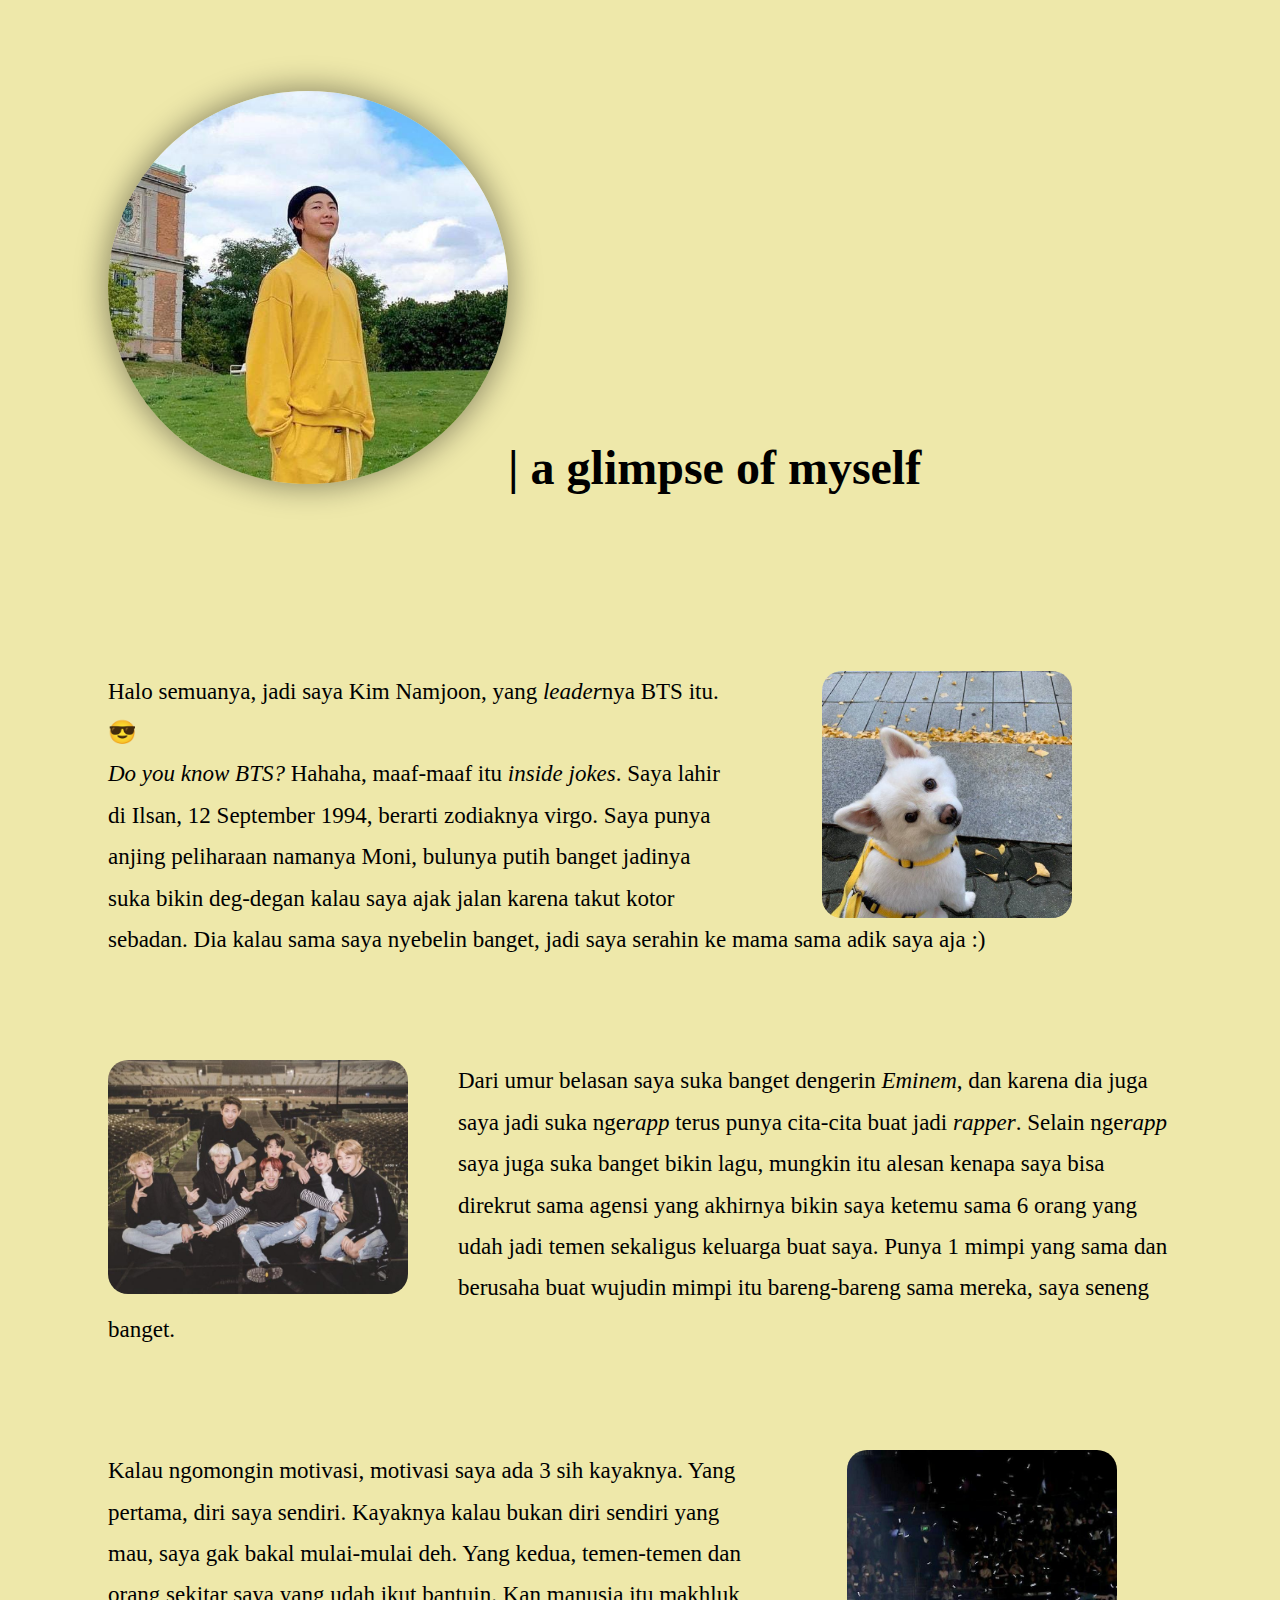
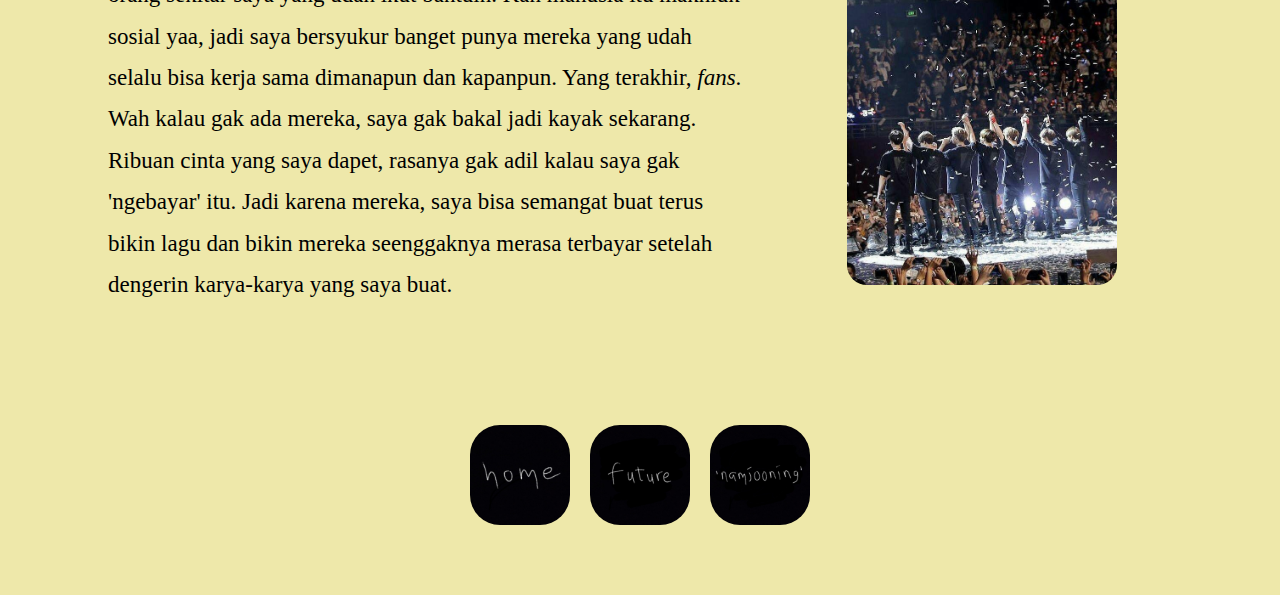
<file: aboutme.html>
<!DOCTYPE html>
<html>
<head>
	<meta charset="utf-8">
	<meta name="viewport" content="width=device-width, initial-scale=1">
	<link rel="stylesheet" href="stylesam.css">
	<title>About Me</title>
</head>
<body>
	<h1><img src="ppknj.jpeg" style="width: 400px;border-radius: 50%;box-shadow: 0 0 30px 3px rgba(0, 0, 0, .4); margin-top: 70px; margin-left: 100px;"><font size="15">| a glimpse of myself</font></h1>
	<br>
	<br>
	<br>
	<p class="para1">
		<img src="moni.jpeg" style="width: 250px;
			border-radius: 20px;">Halo semuanya, jadi saya Kim Namjoon, yang <i>leader</i>nya BTS itu.&#128526 <br> <i>Do you know BTS?</i> Hahaha, maaf-maaf itu <i>inside jokes</i>. Saya lahir di Ilsan, 12 September 1994, berarti zodiaknya virgo. Saya punya anjing peliharaan namanya Moni, bulunya putih banget jadinya suka bikin deg-degan kalau saya ajak jalan karena takut kotor sebadan. Dia kalau sama saya nyebelin banget, jadi saya serahin ke mama sama adik saya aja :)</p>
	<p class="para2">
		<img src="bts.jpeg" style="width: 300px;border-radius: 20px;">Dari umur belasan saya suka banget dengerin <i>Eminem</i>, dan karena dia juga saya jadi suka nge<i>rapp</i> terus punya cita-cita buat jadi <i>rapper</i>. Selain nge<i>rapp</i> saya juga suka banget bikin lagu, mungkin itu alesan kenapa saya bisa direkrut sama agensi yang akhirnya bikin saya ketemu sama 6 orang yang udah jadi temen sekaligus keluarga buat saya. Punya 1 mimpi yang sama dan berusaha buat wujudin mimpi itu bareng-bareng sama mereka, saya seneng banget.</p>
	<p class="para3"> 
		<img src="army.jpeg" style="width: 270px; border-radius: 20px;">
		Kalau ngomongin motivasi, motivasi saya ada 3 sih kayaknya. Yang pertama, diri saya sendiri. Kayaknya kalau bukan diri sendiri yang mau, saya gak bakal mulai-mulai deh. Yang kedua, temen-temen dan orang sekitar saya yang udah ikut bantuin. Kan manusia itu makhluk sosial yaa, jadi saya bersyukur banget punya mereka yang udah selalu bisa kerja sama dimanapun dan kapanpun. Yang terakhir, <i>fans</i>. Wah kalau gak ada mereka, saya gak bakal jadi kayak sekarang. Ribuan cinta yang saya dapet, rasanya gak adil kalau saya gak 'ngebayar' itu. Jadi karena mereka, saya bisa semangat buat terus bikin lagu dan bikin mereka seenggaknya merasa terbayar setelah dengerin karya-karya yang saya buat.</p>
	</p>

	<div class="content">
		<div class="box">
			<a href="index.html"><img src="home.jpeg"></a>
		</div>
		<div class="box">
			<a href="future.html"><img src="f.jpeg"></a>
		</div>
		<div class="box">
			<a href="namjooning.html"><img src="n.jpeg"></a>
		</div>
	</div>
</body>
</html>
</file>
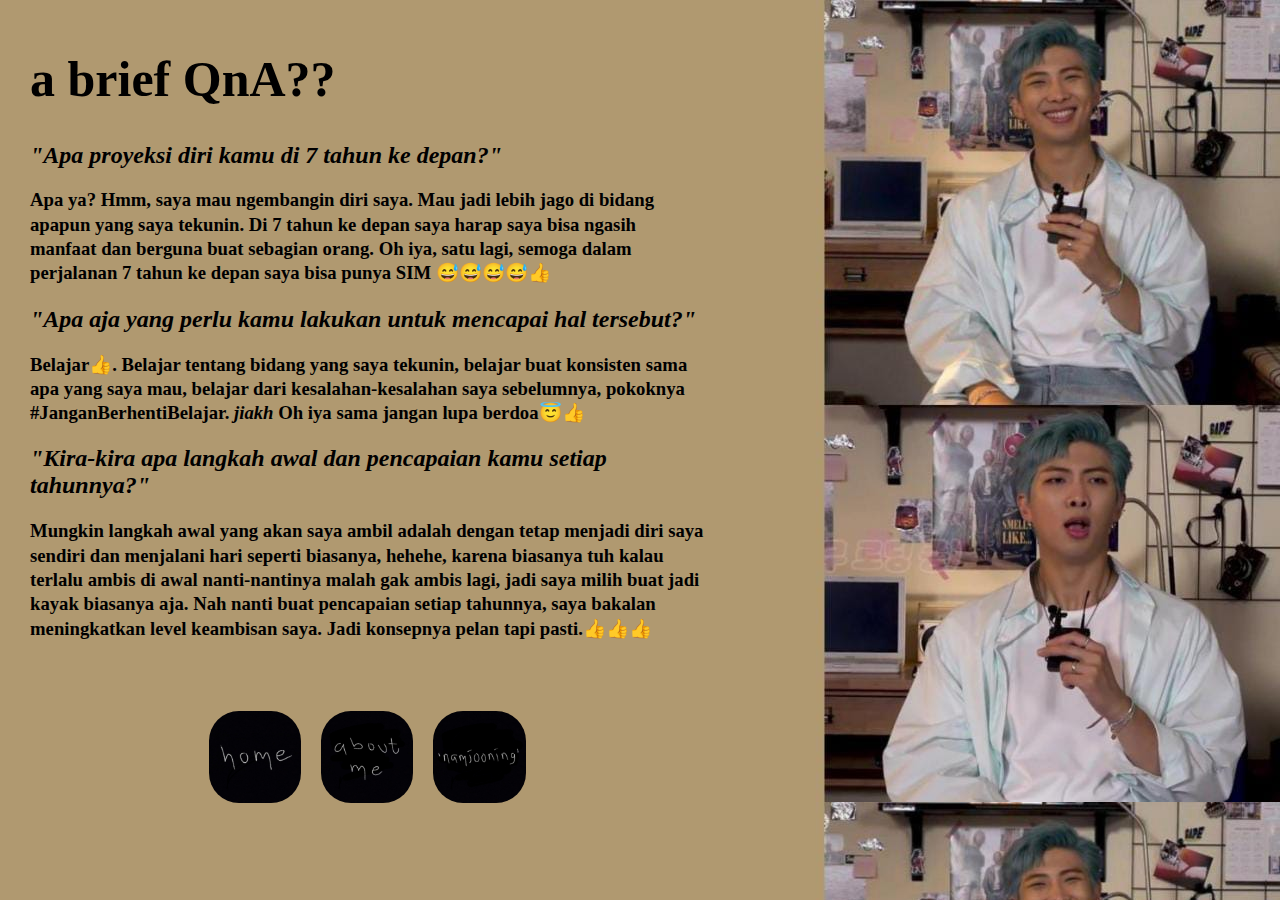
<file: future.html>
<!DOCTYPE html>
<html>
<head>
	<meta charset="utf-8">
	<meta name="viewport" content="width=device-width, initial-scale=1">
	<link rel="stylesheet" href="stylesfuture.css">
	<title>Future</title>
</head>
<body>
	<h1>a brief QnA??</h1>
	<h2>
	<i>"Apa proyeksi diri kamu di 7 tahun ke depan?"</i></h2>
	<h3>Apa ya? Hmm, saya mau ngembangin diri saya. Mau jadi lebih jago di bidang apapun yang saya tekunin. Di 7 tahun ke depan saya harap saya bisa ngasih manfaat dan berguna buat sebagian orang. Oh iya, satu lagi, semoga dalam perjalanan 7 tahun ke depan saya bisa punya SIM &#128517;&#128517;&#128517;&#128517;&#128077</h3>

	<h2><i>"Apa aja yang perlu kamu lakukan untuk mencapai hal tersebut?"</i><h2>
	<h3>Belajar&#128077. Belajar tentang bidang yang saya tekunin, belajar buat konsisten sama apa yang saya mau, belajar dari kesalahan-kesalahan saya sebelumnya, pokoknya #JanganBerhentiBelajar. <i>jiakh</i> Oh iya sama jangan lupa berdoa&#128519;&#128077</h3>

	<h2><i>"Kira-kira apa langkah awal dan pencapaian kamu setiap tahunnya?"</i></h2>
	<h3>Mungkin langkah awal yang akan saya ambil adalah dengan tetap menjadi diri saya sendiri dan menjalani hari seperti biasanya, hehehe, karena biasanya tuh kalau terlalu ambis di awal nanti-nantinya malah gak ambis lagi, jadi saya milih buat jadi kayak biasanya aja. Nah nanti buat pencapaian setiap tahunnya, saya bakalan meningkatkan level keambisan saya. Jadi konsepnya pelan tapi pasti.&#128077;&#128077;&#128077</h3>

	<div class="content">
		<div class="box">
			<a href="index.html"><img src="home.jpeg"></a>
		</div>
		<div class="box">
			<a href="aboutme.html"><img src="am.jpeg"></a>
		</div>
		<div class="box">
			<a href="namjooning.html"><img src="n.jpeg"></a>
		</div>
	</div>


</body>
</html>
</file>
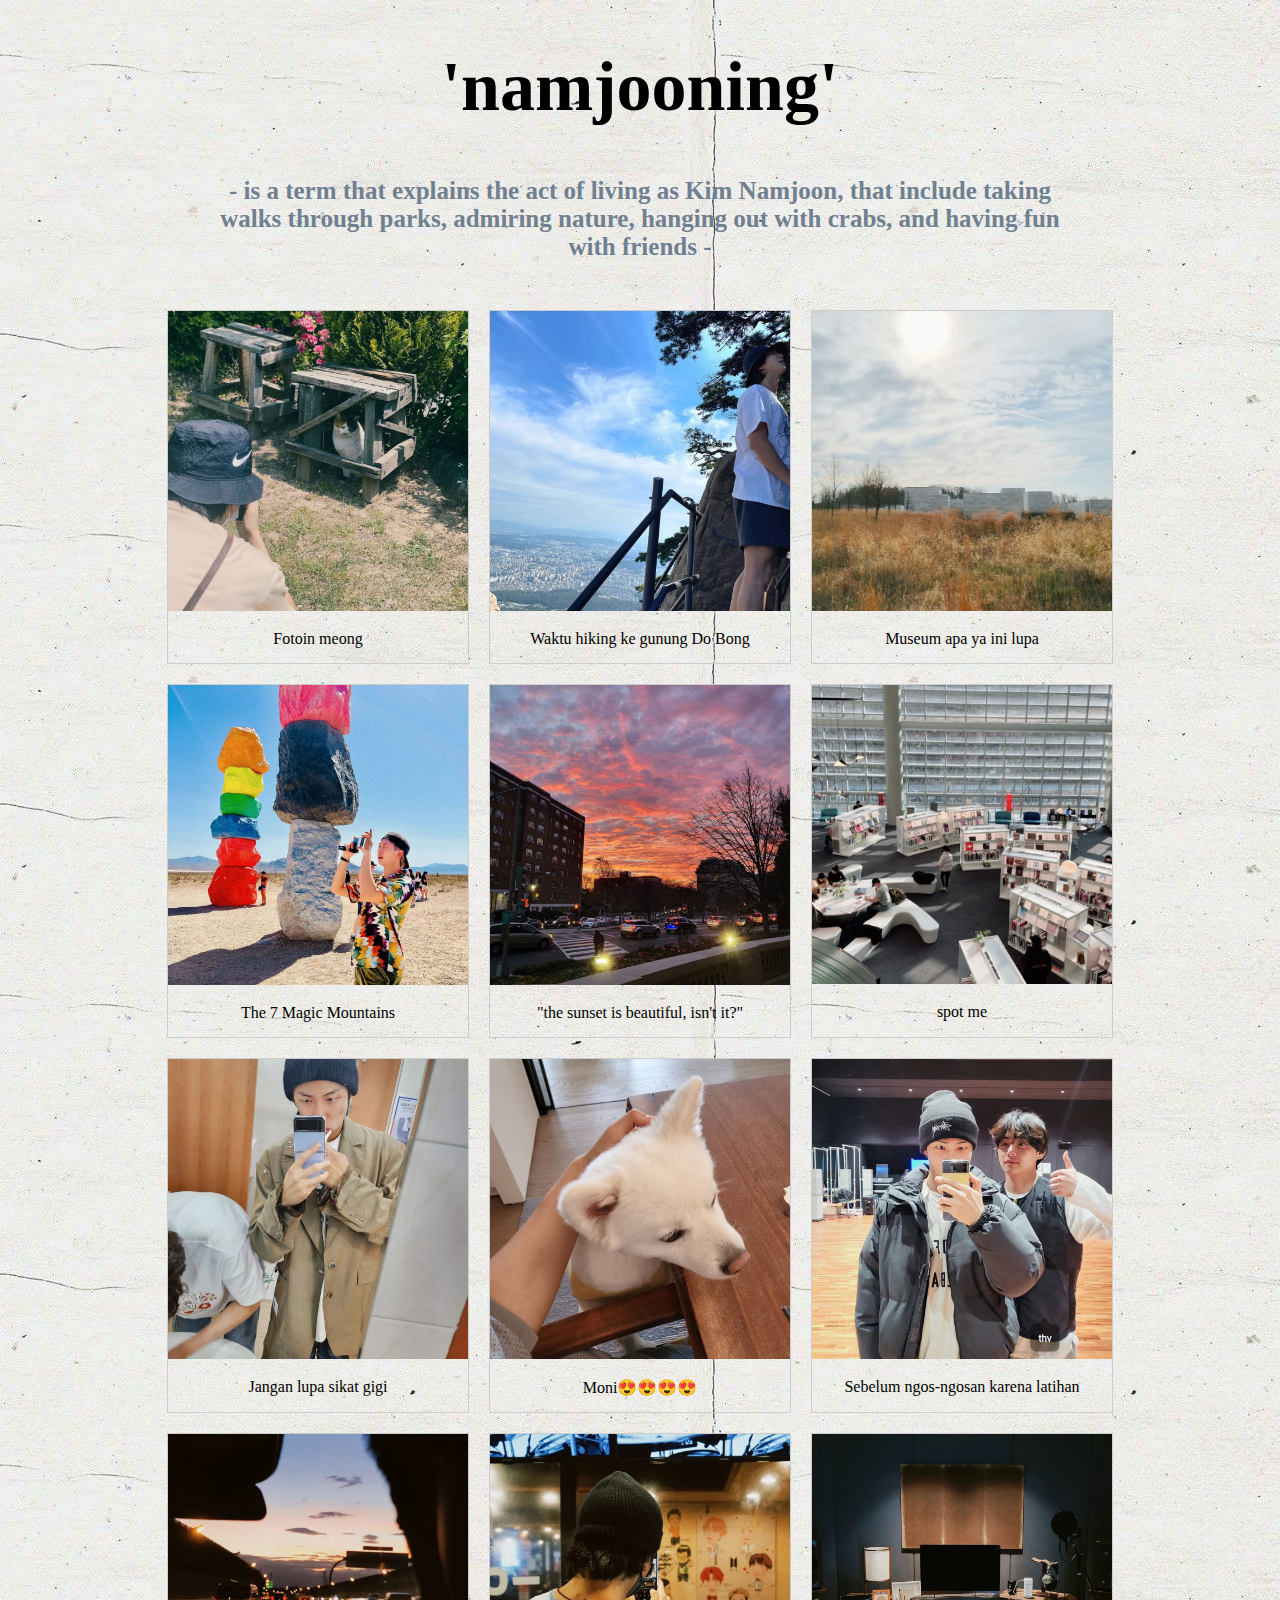
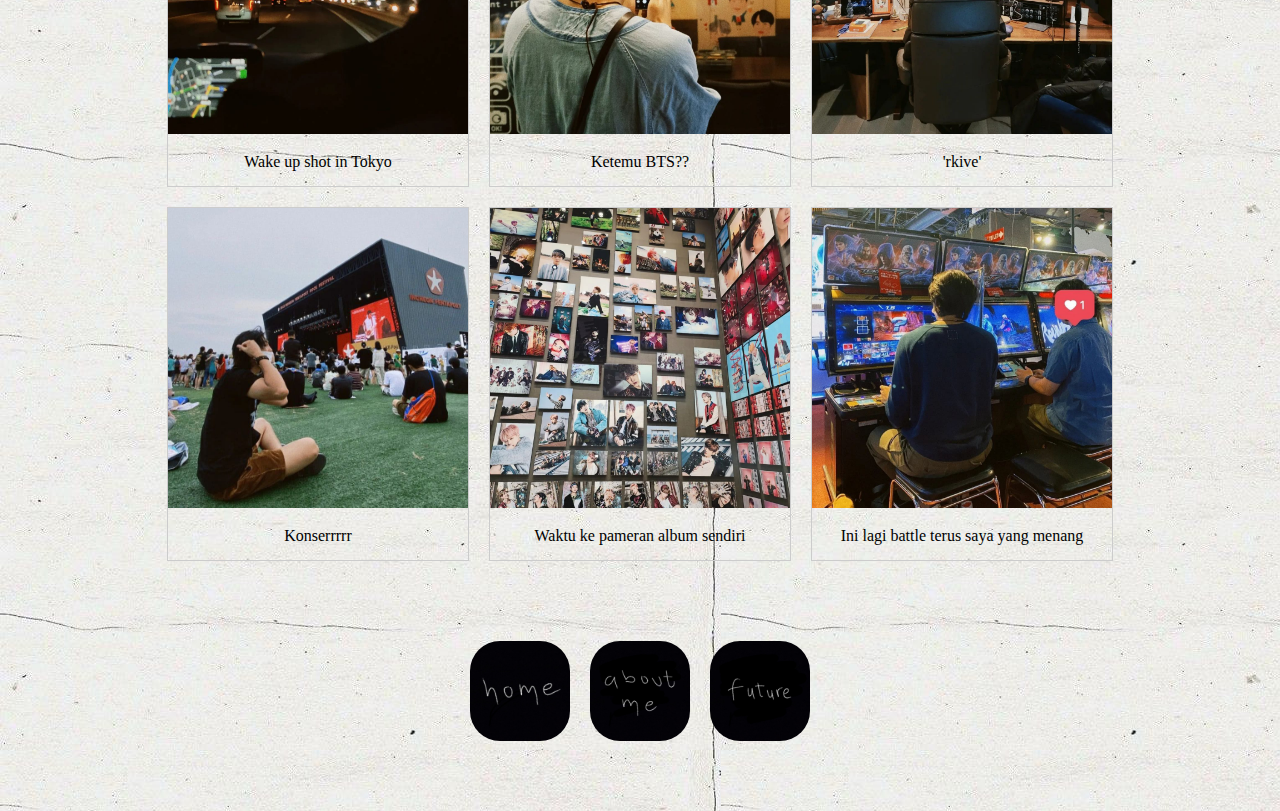
<file: namjooning.html>
<!DOCTYPE html>
<html>
<head>
	<meta charset="utf-8">
	<meta name="viewport" content="width=device-width, initial-scale=1">
	<link rel="stylesheet" href="stylesnam.css">
	<title>Namjooning</title>
</head>
<body>

<h1>'namjooning'</h1>
<h2>- is a term that explains the act of living as Kim Namjoon, that include taking walks through parks, admiring nature, hanging out with crabs, and having fun with friends -</h2>
<br>
<div class="all">
	<div class="gallery">
  <a target="_blank" href="rkive1.jpeg">
  <img src="rkive1.jpeg" width="600" height="400"></a>
  <div class="desc">Fotoin meong</div></div>

    <div class="gallery">
  <a target="_blank" href="rkive2.jpeg">
  <img src="rkive2.jpeg" width="600" height="400"></a>
  <div class="desc">Waktu hiking ke gunung Do Bong</div></div>

    <div class="gallery">
  <a target="_blank" href="rkive3.jpeg">
  <img src="rkive3.jpeg" width="600" height="400"></a>
  <div class="desc">Museum apa ya ini lupa</div></div>
</div>

<div class="all">
    <div class="gallery">
  <a target="_blank" href="rkive4.jpeg">
  <img src="rkive4.jpeg" width="600" height="400"></a>
  <div class="desc">The 7 Magic Mountains</div></div>	

    <div class="gallery">
  <a target="_blank" href="rkive5.jpeg">
  <img src="rkive5.jpeg" width="600" height="400"></a>
  <div class="desc">"the sunset is beautiful, isn't it?"</div></div>

    <div class="gallery">
  <a target="_blank" href="rkive6.jpeg">
  <img src="rkive6.jpeg" width="600" height="400"></a>
  <div class="desc">spot me</div></div>
</div>

<div class="all">
    <div class="gallery">
  <a target="_blank" href="rkive7.jpeg">
  <img src="rkive7.jpeg" width="600" height="400"></a>
  <div class="desc">Jangan lupa sikat gigi</div></div>

    <div class="gallery">
  <a target="_blank" href="rkive8.jpeg">
  <img src="rkive8.jpeg" width="600" height="400"></a>
  <div class="desc">Moni&#128525;&#128525;&#128525;&#128525</div></div>

  <div class="gallery">
  <a target="_blank" href="rkive9.jpeg">
  <img src="rkive9.jpeg" width="600" height="400"></a>
  <div class="desc">Sebelum ngos-ngosan karena latihan</div></div>
</div>

  <div class="all">
    <div class="gallery">
  <a target="_blank" href="rkive10.jpeg">
  <img src="rkive10.jpeg" width="600" height="400"></a>
  <div class="desc">Wake up shot in Tokyo</div></div>

    <div class="gallery">
  <a target="_blank" href="rkive11.jpeg">
  <img src="rkive11.jpeg" width="600" height="400"></a>
  <div class="desc">Ketemu BTS??</div></div>

  <div class="gallery">
  <a target="_blank" href="rkive12.jpeg">
  <img src="rkive12.jpeg" width="600" height="400"></a>
  <div class="desc">'rkive'</div></div>
</div>

<div class="all">
    <div class="gallery">
  <a target="_blank" href="rkive13.jpeg">
  <img src="rkive13.jpeg" width="600" height="400"></a>
  <div class="desc">Konserrrrr</div></div>

    <div class="gallery">
  <a target="_blank" href="rkive14.jpeg">
  <img src="rkive14.jpeg" width="600" height="400"></a>
  <div class="desc">Waktu ke pameran album sendiri</div></div>

  <div class="gallery">
  <a target="_blank" href="rkive15.jpeg">
  <img src="rkive15.jpeg" width="600" height="400"></a>
  <div class="desc">Ini lagi battle terus saya yang menang</div></div>
</div>
</div>

<div class="content">
		<div class="box">
			<a href="index.html"><img src="home.jpeg"></a>
		</div>
		<div class="box">
			<a href="aboutme.html"><img src="am.jpeg"></a>
		</div>
		<div class="box">
			<a href="future.html"><img src="f.jpeg"></a>
		</div>
	</div>

</body>
</html>
</file>
<file: stylesam.css>
body {
	background-color: palegoldenrod;
}

p {
	margin: 100px;
	font-size: 23px;
	line-height: 1.8;
}

.para1 img{
	float: right;
	margin-left: 100px;
	margin-right: 100px;
}

.para2 img {
	float: left;
	margin-right: 50px;
}

.para3 img {
	float: right;
	margin-left: 100px;
	margin-right: 55px;
}
.content {
	width: 50%;
	padding: 20px;
	margin: 50px auto;
	display: flex;
	flex-direction: row;
	justify-content: center;
}
.box {
	width: 100px;
	margin: 0 10px;
	transition: 1s;
}

.box img{
	display: block;
	width: 100%;
	border-radius: 30px;
}

.box:hover{
	transform: scale(1.3);
	z-index: 2;
}
</file>
<file: stylesfuture.css>
body{
	background-image: url(futurebg.jpeg);
	margin-right: 45%;
	margin-left: 30px;
	margin-top: 50px;
}

h1{
	font-size: 50px;
}

h3 {
	line-height: 1.3;
}

.content {
	width: 50%;
	padding: 20px;
	margin: 50px auto;
	display: flex;
	flex-direction: row;
	justify-content: right;
}
.box {
	width: 100px;
	margin: 0 10px;
	transition: 1s;
}

.box img{
	display: block;
	width: 100%;
	border-radius: 30px;
}

.box:hover{
	transform: scale(1.3);
	z-index: 2;
}
</file>
<file: stylesnam.css>
body {
  background-image: url(nambg.jpeg);
}
div.gallery {
  margin: 10px;
  border: 1px solid #ccc;
  float: left;
  width: 300px; 
}

div.gallery:hover {
  border: 1px solid #777;
}

div.gallery img {
  width: 100%;
  height: auto;
}

div.desc {
  padding: 15px;
  text-align: center;
}

h1{
  font-size: 70px;
  text-align: center;
}
h2 {
  color: slategrey;
  text-align: center;
  font-size: 25px;
  margin-top: 50px;
  margin-right: 200px;
  margin-left: 200px;
}

div.all {
  display: flex;
  justify-content: center;
}

.content {
  width: 50%;
  padding: 20px;
  margin: 50px auto;
  display: flex;
  flex-direction: row;
  justify-content: center;
}
.box {
  width: 100px;
  margin: 0 10px;
  transition: 1s;
}

.box img{
  display: block;
  width: 100%;
  border-radius: 30px;
}

.box:hover{
  transform: scale(1.3);
  z-index: 2;
}
</file>
